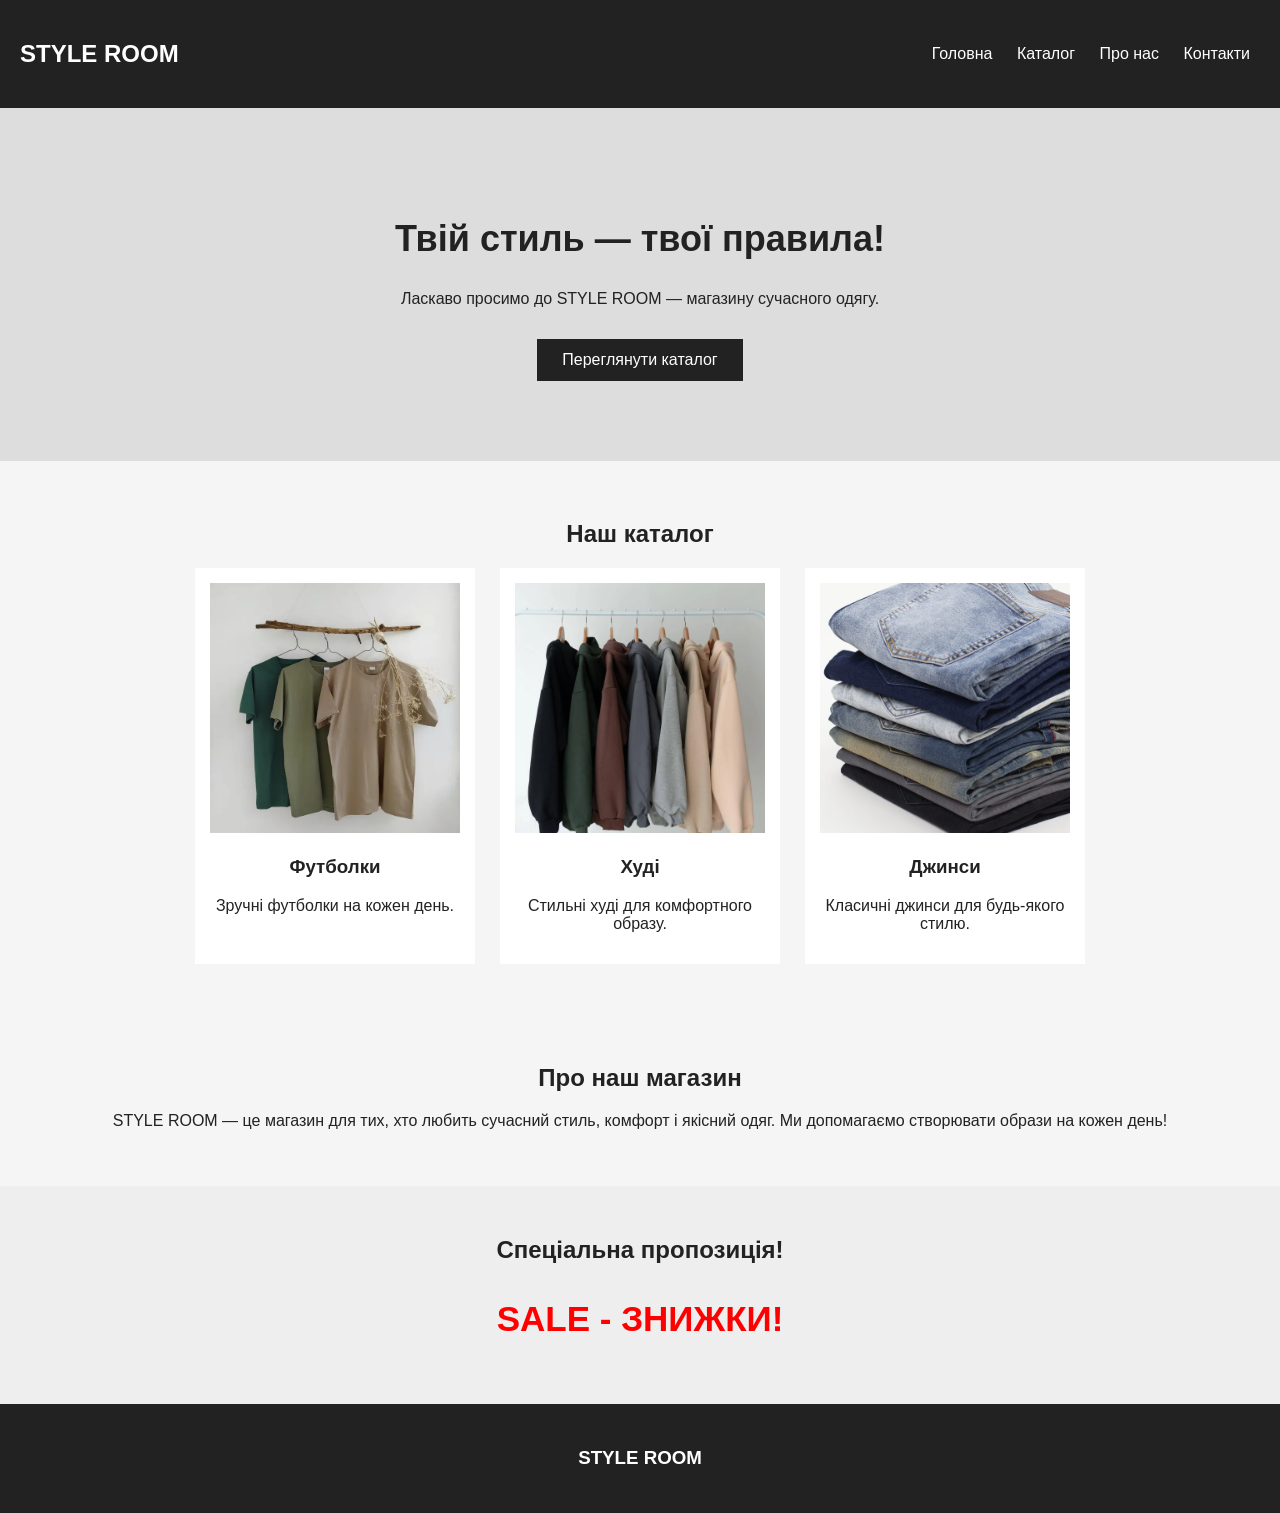
<file: index.html>
<!DOCTYPE html>
<html lang="uk">
<head>
    <meta charset="UTF-8">
    <meta name="viewport" content="width=device-width, initial-scale=1.0">
    <title>STYLE ROOM - Магазин одягу</title>
    <link rel="stylesheet" href="style.css">
</head>
<body>

    <header>
        <h2>STYLE ROOM</h2>

        <nav>
            <a href="#home">Головна</a>
            <a href="#catalog">Каталог</a>
            <a href="#about">Про нас</a>
           <a href="contacts.html">Контакти</a>
        </nav>
    </header>

    <section id="home" class="hero">
        <h1>Твій стиль — твої правила!</h1>
        <p>Ласкаво просимо до STYLE ROOM — магазину сучасного одягу.</p>
        <a href="#catalog" class="button">Переглянути каталог</a>
    </section>

    <section id="catalog">
        <h2>Наш каталог</h2>

        <div class="products">
            <div class="product">
               <img src="tshirt.jpg" alt="Футболка">
                <h3>Футболки</h3>
                <p>Зручні футболки на кожен день.</p>
            </div>

            <div class="product">
               <img src="hoodie.jpg" alt="Худі">
                <h3>Худі</h3>
                <p>Стильні худі для комфортного образу.</p>
            </div>

            <div class="product">
              <img src="jeans.jpg" alt="Джинси">
                <h3>Джинси</h3>
                <p>Класичні джинси для будь-якого стилю.</p>
            </div>
        </div>
    </section>

    <section id="about">
        <h2>Про наш магазин</h2>
        <p>STYLE ROOM — це магазин для тих, хто любить сучасний стиль,
        комфорт і якісний одяг. Ми допомагаємо створювати образи на кожен день!</p>
    </section>
	
<section class="sale">
    <h2>Спеціальна пропозиція!</h2>
    <p class="animated-sale">SALE - ЗНИЖКИ!</p>
</section>

    <footer id="contacts">
        <h3>STYLE ROOM</h3>
    </footer>

</body>
</html>
</file>
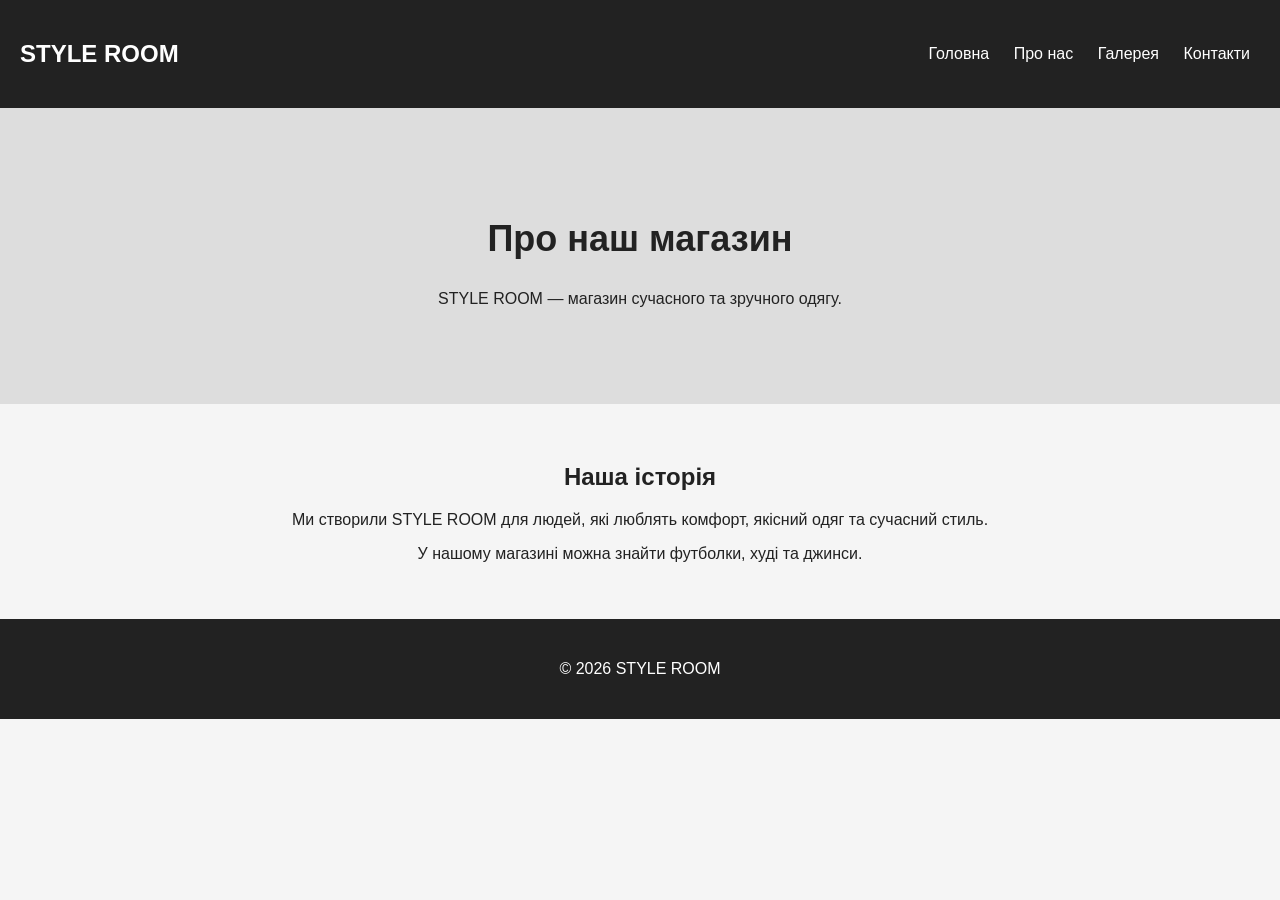
<file: about.html>
<!DOCTYPE html>
<html lang="uk">
<head>
    <meta charset="UTF-8">
    <meta name="viewport" content="width=device-width, initial-scale=1.0">
    <title>Про нас - STYLE ROOM</title>
    <link rel="stylesheet" href="style.css">
</head>
<body>

    <header>
        <h2>STYLE ROOM</h2>
        <nav>
            <a href="index.html">Головна</a>
            <a href="about.html">Про нас</a>
            <a href="materials.html">Галерея</a>
            <a href="contacts.html">Контакти</a>
        </nav>
    </header>

    <section class="hero">
        <h1>Про наш магазин</h1>
        <p>STYLE ROOM — магазин сучасного та зручного одягу.</p>
    </section>

    <section id="about">
        <h2>Наша історія</h2>
        <p>Ми створили STYLE ROOM для людей, які люблять комфорт,
        якісний одяг та сучасний стиль.</p>
        <p>У нашому магазині можна знайти футболки, худі та джинси.</p>
    </section>

    <footer>
        <p>© 2026 STYLE ROOM</p>
    </footer>

</body>
</html>
</file>
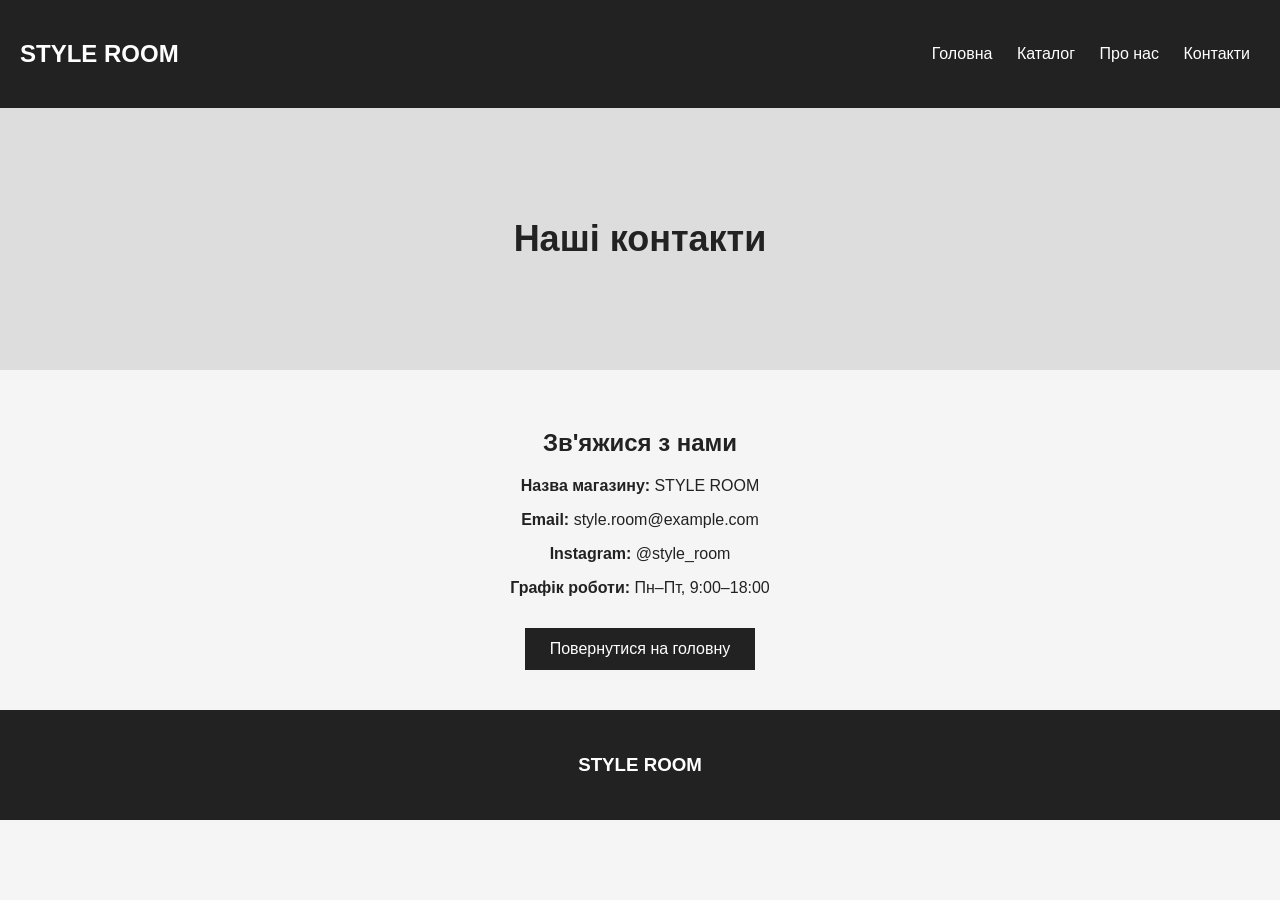
<file: contacts.html>
<!DOCTYPE html>
<html lang="uk">
<head>
    <meta charset="UTF-8">
    <meta name="viewport" content="width=device-width, initial-scale=1.0">
    <title>Контакти - STYLE ROOM</title>
    <link rel="stylesheet" href="style.css">
</head>
<body>

    <header>
        <h2>STYLE ROOM</h2>

        <nav>
            <a href="index.html">Головна</a>
            <a href="index.html#catalog">Каталог</a>
            <a href="index.html#about">Про нас</a>
            <a href="contacts.html">Контакти</a>
        </nav>
    </header>

    <section class="hero">
        <h1>Наші контакти</h1>
    </section>

    <section id="about">
        <h2>Зв'яжися з нами</h2>

        <p><b>Назва магазину:</b> STYLE ROOM</p>
        <p><b>Email:</b> style.room@example.com</p>
        <p><b>Instagram:</b> @style_room</p>
        <p><b>Графік роботи:</b> Пн–Пт, 9:00–18:00</p>

        <a href="index.html" class="button">Повернутися на головну</a>
    </section>

    <footer>
        <h3>STYLE ROOM</h3>
    </footer>

</body>
</html>
</file>
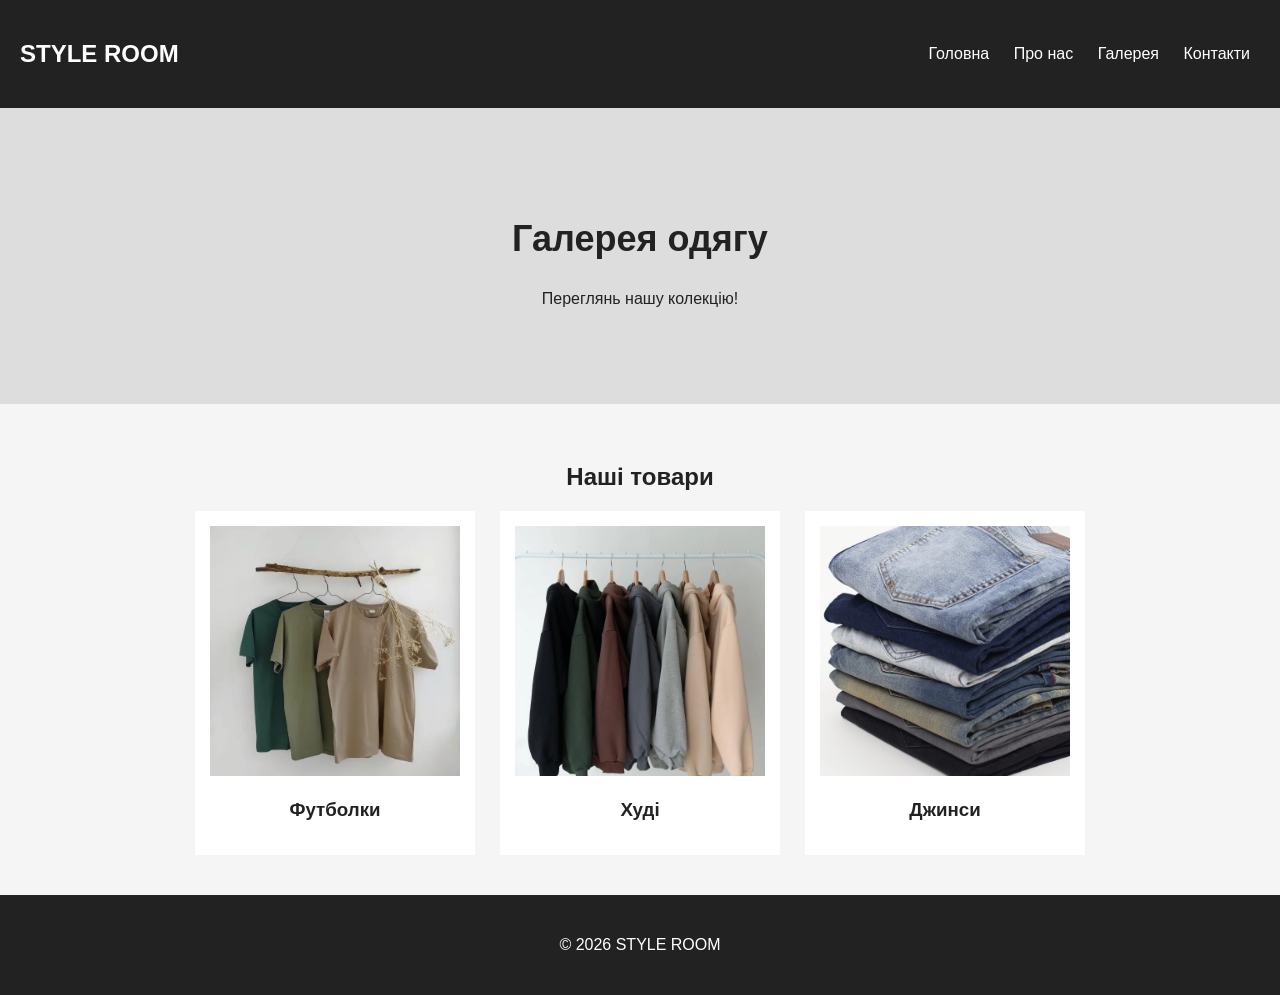
<file: materials.html>
<!DOCTYPE html>
<html lang="uk">
<head>
    <meta charset="UTF-8">
    <meta name="viewport" content="width=device-width, initial-scale=1.0">
    <title>Галерея - STYLE ROOM</title>
    <link rel="stylesheet" href="style.css">
</head>
<body>

    <header>
        <h2>STYLE ROOM</h2>
        <nav>
            <a href="index.html">Головна</a>
            <a href="about.html">Про нас</a>
            <a href="materials.html">Галерея</a>
            <a href="contacts.html">Контакти</a>
        </nav>
    </header>

    <section class="hero">
        <h1>Галерея одягу</h1>
        <p>Переглянь нашу колекцію!</p>
    </section>

    <section id="catalog">
        <h2>Наші товари</h2>

        <div class="products">
            <div class="product">
                <img src="tshirt.jpg" alt="Футболка">
                <h3>Футболки</h3>
            </div>

            <div class="product">
                <img src="hoodie.jpg" alt="Худі">
                <h3>Худі</h3>
            </div>

            <div class="product">
                <img src="jeans.jpg" alt="Джинси">
                <h3>Джинси</h3>
            </div>
        </div>
    </section>

    <footer>
        <p>© 2026 STYLE ROOM</p>
    </footer>

</body>
</html>
</file>
<file: style.css>
body {
    margin: 0;
    font-family: Arial, sans-serif;
    background-color: #f5f5f5;
    color: #222;
}

header {
    background-color: #222;
    color: white;
    padding: 20px;
    display: flex;
    justify-content: space-between;
    align-items: center;
}

nav a {
    color: white;
    text-decoration: none;
    margin: 10px;
}

nav a:hover {
    color: #bbbbbb;
}

.hero {
    background-color: #dddddd;
    text-align: center;
    padding: 80px 20px;
}

.hero h1 {
    font-size: 36px;
}

.button {
    display: inline-block;
    background-color: #222;
    color: white;
    padding: 12px 25px;
    text-decoration: none;
    margin-top: 15px;
}

#catalog {
    text-align: center;
    padding: 40px 20px;
}

.products {
    display: flex;
    justify-content: center;
    flex-wrap: wrap;
    gap: 25px;
}

.product {
    background-color: white;
    padding: 15px;
    width: 250px;
}

.product img {
    max-width: 100%;
}

#about {
    text-align: center;
    padding: 40px 20px;
}

footer {
    background-color: #222;
    color: white;
    text-align: center;
    padding: 25px;
}

@media (max-width: 600px) {
    header {
        flex-direction: column;
    }

    nav {
        display: flex;
        flex-direction: column;
        text-align: center;
    }

    .hero h1 {
        font-size: 28px;
    }
}

.sale {
    text-align: center;
    padding: 30px;
    background-color: #eeeeee;
}

.animated-sale {
    font-size: 35px;
    font-weight: bold;
    color: red;
    animation: blink 1s infinite alternate;
}

@keyframes blink {
    from {
        opacity: 0.3;
    }
    to {
        opacity: 1;
    }
}
</file>
